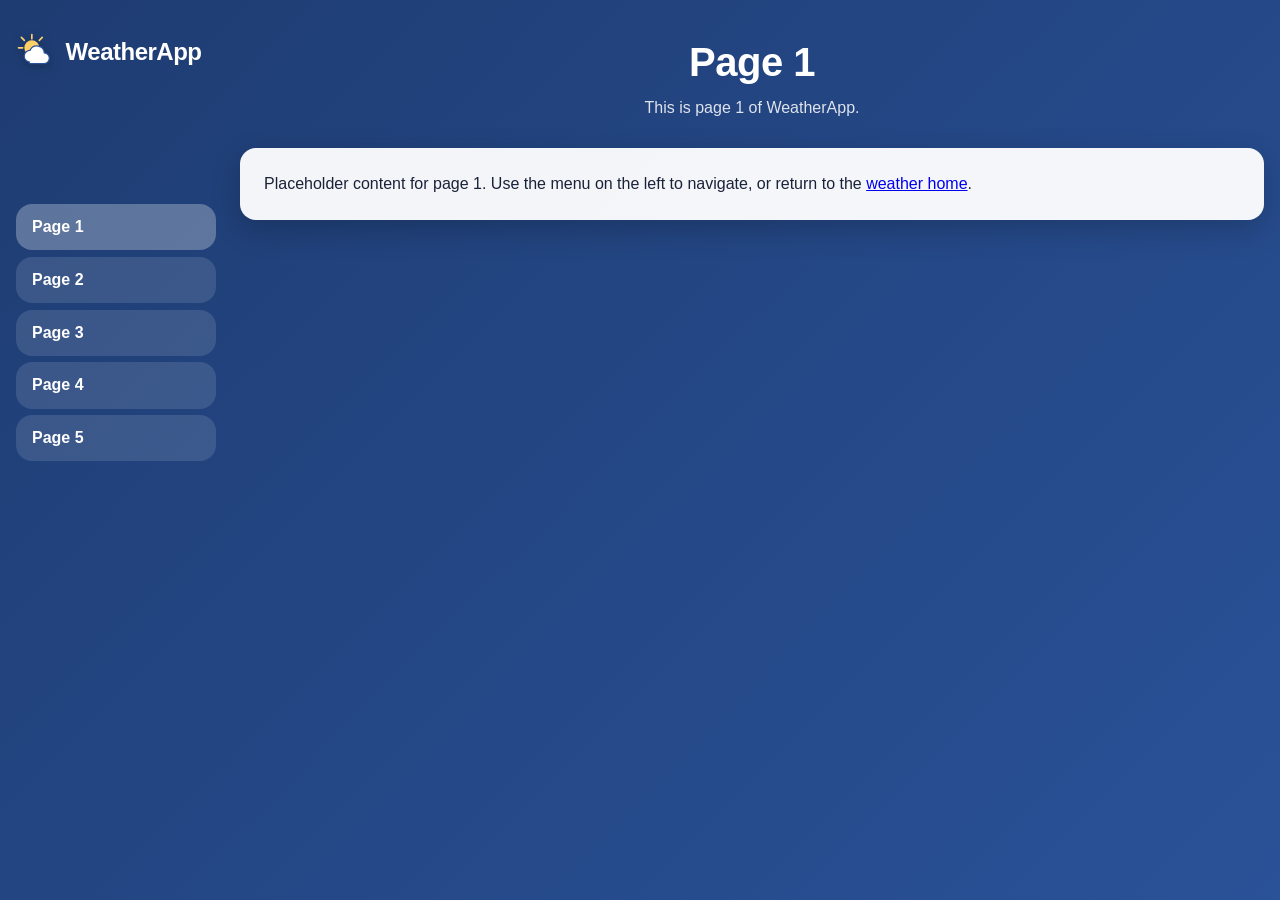
<file: page1.html>
<!DOCTYPE html>
<html lang="en">
<head>
  <meta charset="UTF-8" />
  <meta name="viewport" content="width=device-width, initial-scale=1.0" />
  <title>WeatherApp — Page 1</title>
  <link rel="stylesheet" href="styles.css" />
</head>
<body>
  <div class="layout">
    <aside class="sidebar">
      <a class="logo" href="index.html" aria-label="WeatherApp home">
        <svg class="logo__icon" viewBox="0 0 48 48" width="40" height="40" aria-hidden="true">
          <circle cx="19" cy="19" r="9" fill="#ffd166" />
          <g stroke="#ffd166" stroke-width="2" stroke-linecap="round">
            <line x1="19" y1="3" x2="19" y2="8" />
            <line x1="19" y1="30" x2="19" y2="35" />
            <line x1="3" y1="19" x2="8" y2="19" />
            <line x1="6.5" y1="6.5" x2="10" y2="10" />
            <line x1="28" y1="10" x2="31.5" y2="6.5" />
          </g>
          <path
            d="M16 36a7 7 0 0 1 .8-13.95A9 9 0 0 1 34 25a6.5 6.5 0 0 1-1 13H16z"
            fill="#fff"
            stroke="#2a5298"
            stroke-width="1.5"
          />
        </svg>
        <span class="logo__text">WeatherApp</span>
      </a>

      <nav class="menu" aria-label="Main menu">
        <ul class="menu__list">
          <li><a class="menu__link is-active" href="page1.html">Page 1</a></li>
          <li><a class="menu__link" href="page2.html">Page 2</a></li>
          <li><a class="menu__link" href="page3.html">Page 3</a></li>
          <li><a class="menu__link" href="page4.html">Page 4</a></li>
          <li><a class="menu__link" href="page5.html">Page 5</a></li>
        </ul>
      </nav>
    </aside>

    <main class="container">
      <header class="app-header">
        <h1>Page 1</h1>
        <p class="subtitle">This is page 1 of WeatherApp.</p>
      </header>

      <section class="current card">
        <p>Placeholder content for page 1. Use the menu on the left to navigate, or return to the <a href="index.html">weather home</a>.</p>
      </section>
    </main>
  </div>
</body>
</html>
</file>
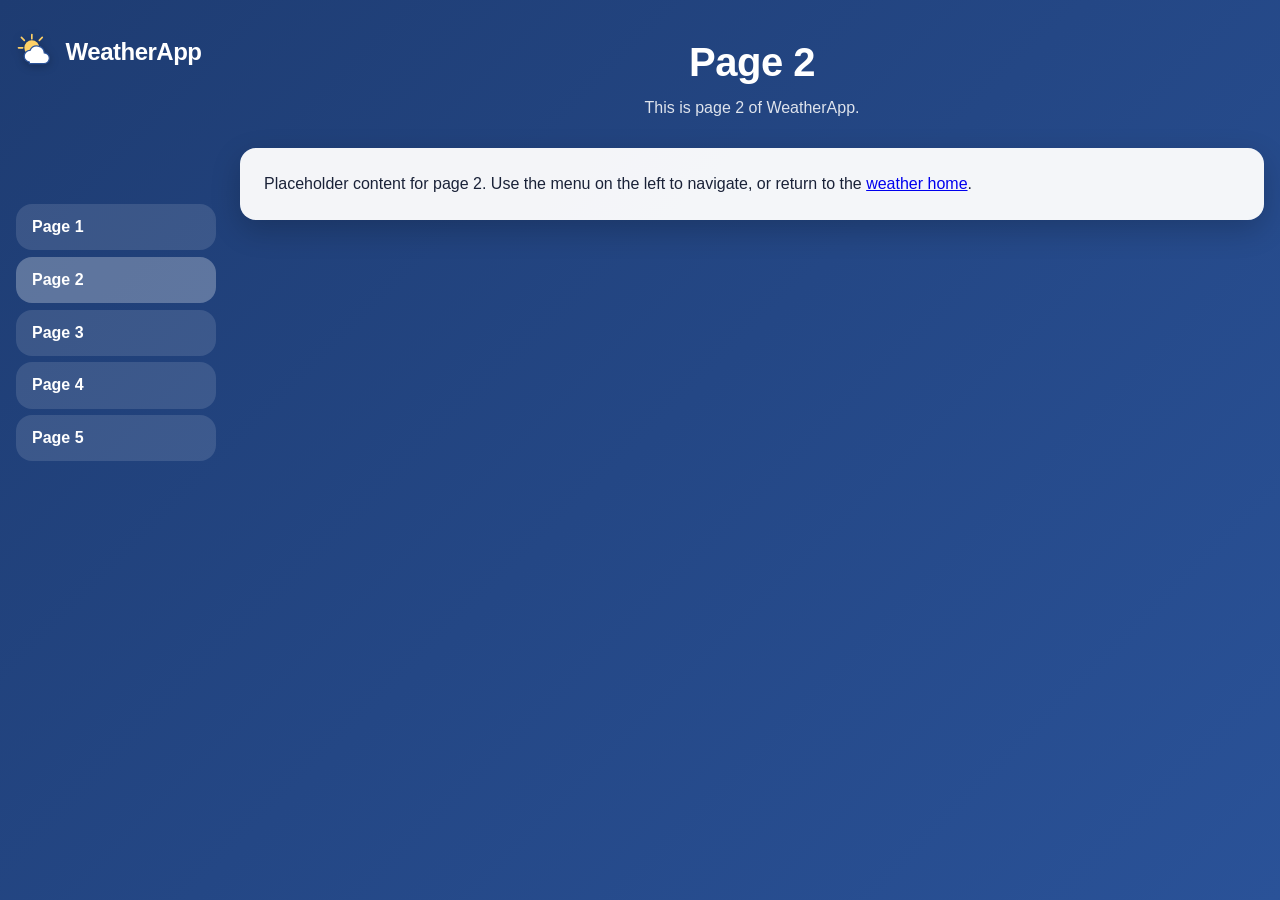
<file: page2.html>
<!DOCTYPE html>
<html lang="en">
<head>
  <meta charset="UTF-8" />
  <meta name="viewport" content="width=device-width, initial-scale=1.0" />
  <title>WeatherApp — Page 2</title>
  <link rel="stylesheet" href="styles.css" />
</head>
<body>
  <div class="layout">
    <aside class="sidebar">
      <a class="logo" href="index.html" aria-label="WeatherApp home">
        <svg class="logo__icon" viewBox="0 0 48 48" width="40" height="40" aria-hidden="true">
          <circle cx="19" cy="19" r="9" fill="#ffd166" />
          <g stroke="#ffd166" stroke-width="2" stroke-linecap="round">
            <line x1="19" y1="3" x2="19" y2="8" />
            <line x1="19" y1="30" x2="19" y2="35" />
            <line x1="3" y1="19" x2="8" y2="19" />
            <line x1="6.5" y1="6.5" x2="10" y2="10" />
            <line x1="28" y1="10" x2="31.5" y2="6.5" />
          </g>
          <path
            d="M16 36a7 7 0 0 1 .8-13.95A9 9 0 0 1 34 25a6.5 6.5 0 0 1-1 13H16z"
            fill="#fff"
            stroke="#2a5298"
            stroke-width="1.5"
          />
        </svg>
        <span class="logo__text">WeatherApp</span>
      </a>

      <nav class="menu" aria-label="Main menu">
        <ul class="menu__list">
          <li><a class="menu__link" href="page1.html">Page 1</a></li>
          <li><a class="menu__link is-active" href="page2.html">Page 2</a></li>
          <li><a class="menu__link" href="page3.html">Page 3</a></li>
          <li><a class="menu__link" href="page4.html">Page 4</a></li>
          <li><a class="menu__link" href="page5.html">Page 5</a></li>
        </ul>
      </nav>
    </aside>

    <main class="container">
      <header class="app-header">
        <h1>Page 2</h1>
        <p class="subtitle">This is page 2 of WeatherApp.</p>
      </header>

      <section class="current card">
        <p>Placeholder content for page 2. Use the menu on the left to navigate, or return to the <a href="index.html">weather home</a>.</p>
      </section>
    </main>
  </div>
</body>
</html>
</file>
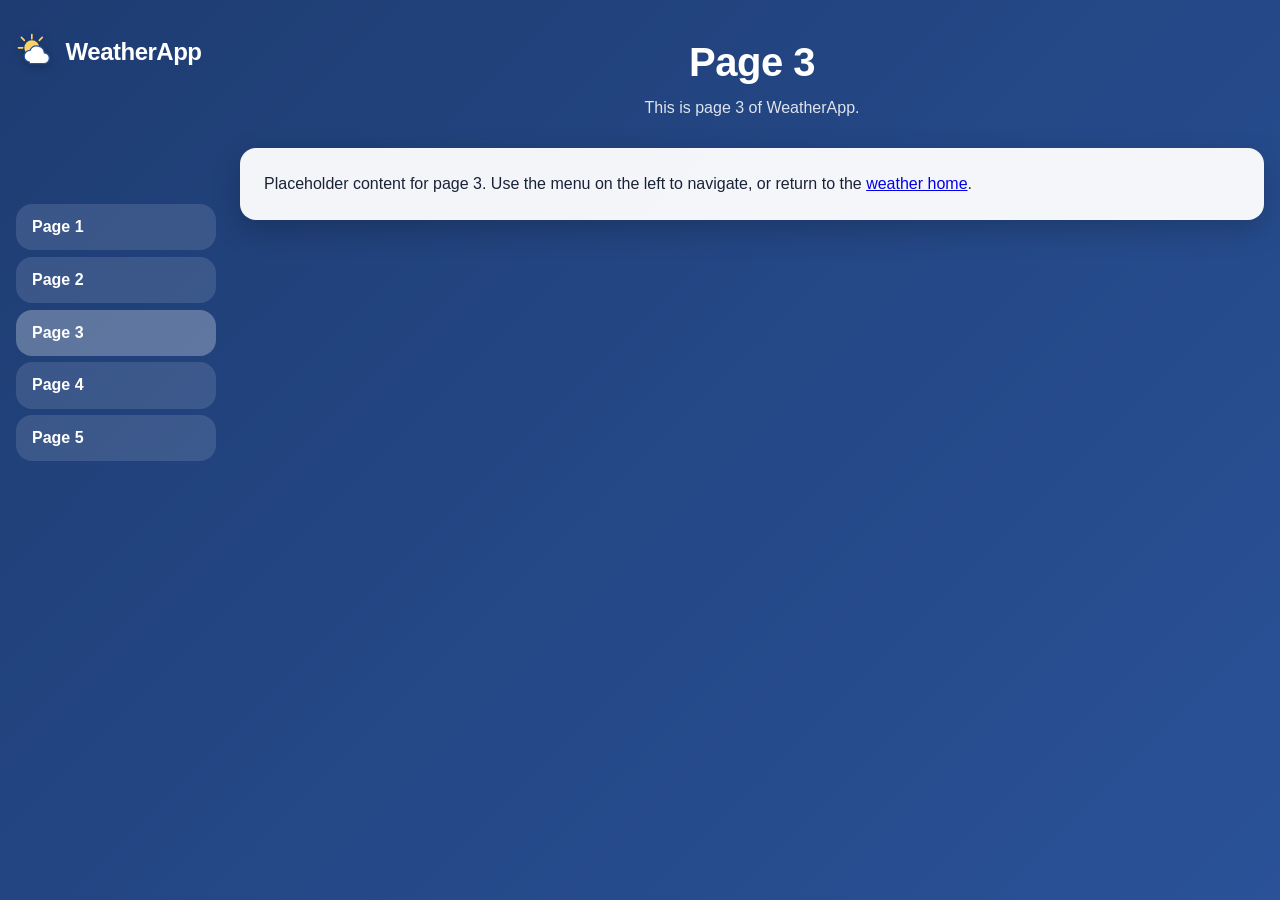
<file: page3.html>
<!DOCTYPE html>
<html lang="en">
<head>
  <meta charset="UTF-8" />
  <meta name="viewport" content="width=device-width, initial-scale=1.0" />
  <title>WeatherApp — Page 3</title>
  <link rel="stylesheet" href="styles.css" />
</head>
<body>
  <div class="layout">
    <aside class="sidebar">
      <a class="logo" href="index.html" aria-label="WeatherApp home">
        <svg class="logo__icon" viewBox="0 0 48 48" width="40" height="40" aria-hidden="true">
          <circle cx="19" cy="19" r="9" fill="#ffd166" />
          <g stroke="#ffd166" stroke-width="2" stroke-linecap="round">
            <line x1="19" y1="3" x2="19" y2="8" />
            <line x1="19" y1="30" x2="19" y2="35" />
            <line x1="3" y1="19" x2="8" y2="19" />
            <line x1="6.5" y1="6.5" x2="10" y2="10" />
            <line x1="28" y1="10" x2="31.5" y2="6.5" />
          </g>
          <path
            d="M16 36a7 7 0 0 1 .8-13.95A9 9 0 0 1 34 25a6.5 6.5 0 0 1-1 13H16z"
            fill="#fff"
            stroke="#2a5298"
            stroke-width="1.5"
          />
        </svg>
        <span class="logo__text">WeatherApp</span>
      </a>

      <nav class="menu" aria-label="Main menu">
        <ul class="menu__list">
          <li><a class="menu__link" href="page1.html">Page 1</a></li>
          <li><a class="menu__link" href="page2.html">Page 2</a></li>
          <li><a class="menu__link is-active" href="page3.html">Page 3</a></li>
          <li><a class="menu__link" href="page4.html">Page 4</a></li>
          <li><a class="menu__link" href="page5.html">Page 5</a></li>
        </ul>
      </nav>
    </aside>

    <main class="container">
      <header class="app-header">
        <h1>Page 3</h1>
        <p class="subtitle">This is page 3 of WeatherApp.</p>
      </header>

      <section class="current card">
        <p>Placeholder content for page 3. Use the menu on the left to navigate, or return to the <a href="index.html">weather home</a>.</p>
      </section>
    </main>
  </div>
</body>
</html>
</file>
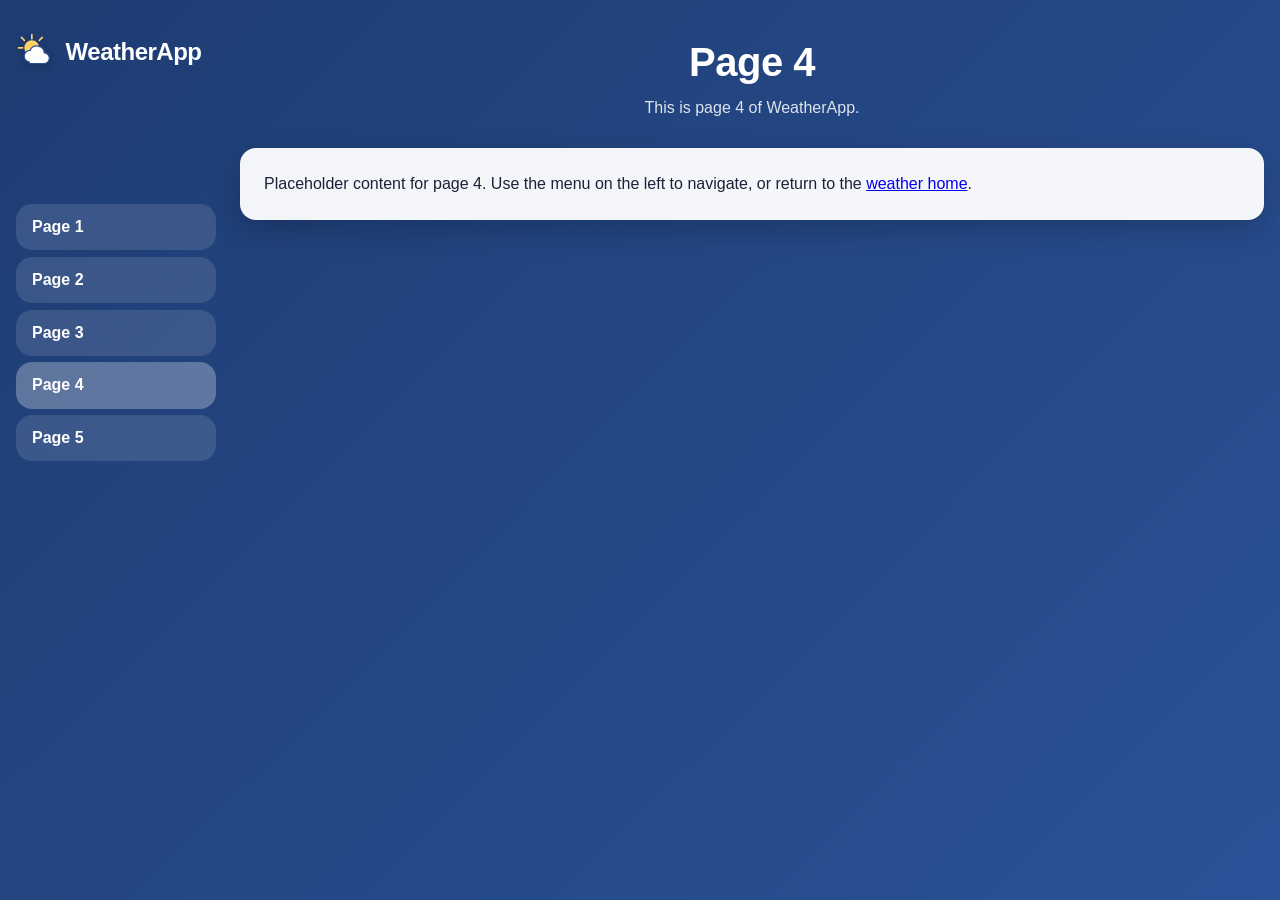
<file: page4.html>
<!DOCTYPE html>
<html lang="en">
<head>
  <meta charset="UTF-8" />
  <meta name="viewport" content="width=device-width, initial-scale=1.0" />
  <title>WeatherApp — Page 4</title>
  <link rel="stylesheet" href="styles.css" />
</head>
<body>
  <div class="layout">
    <aside class="sidebar">
      <a class="logo" href="index.html" aria-label="WeatherApp home">
        <svg class="logo__icon" viewBox="0 0 48 48" width="40" height="40" aria-hidden="true">
          <circle cx="19" cy="19" r="9" fill="#ffd166" />
          <g stroke="#ffd166" stroke-width="2" stroke-linecap="round">
            <line x1="19" y1="3" x2="19" y2="8" />
            <line x1="19" y1="30" x2="19" y2="35" />
            <line x1="3" y1="19" x2="8" y2="19" />
            <line x1="6.5" y1="6.5" x2="10" y2="10" />
            <line x1="28" y1="10" x2="31.5" y2="6.5" />
          </g>
          <path
            d="M16 36a7 7 0 0 1 .8-13.95A9 9 0 0 1 34 25a6.5 6.5 0 0 1-1 13H16z"
            fill="#fff"
            stroke="#2a5298"
            stroke-width="1.5"
          />
        </svg>
        <span class="logo__text">WeatherApp</span>
      </a>

      <nav class="menu" aria-label="Main menu">
        <ul class="menu__list">
          <li><a class="menu__link" href="page1.html">Page 1</a></li>
          <li><a class="menu__link" href="page2.html">Page 2</a></li>
          <li><a class="menu__link" href="page3.html">Page 3</a></li>
          <li><a class="menu__link is-active" href="page4.html">Page 4</a></li>
          <li><a class="menu__link" href="page5.html">Page 5</a></li>
        </ul>
      </nav>
    </aside>

    <main class="container">
      <header class="app-header">
        <h1>Page 4</h1>
        <p class="subtitle">This is page 4 of WeatherApp.</p>
      </header>

      <section class="current card">
        <p>Placeholder content for page 4. Use the menu on the left to navigate, or return to the <a href="index.html">weather home</a>.</p>
      </section>
    </main>
  </div>
</body>
</html>
</file>
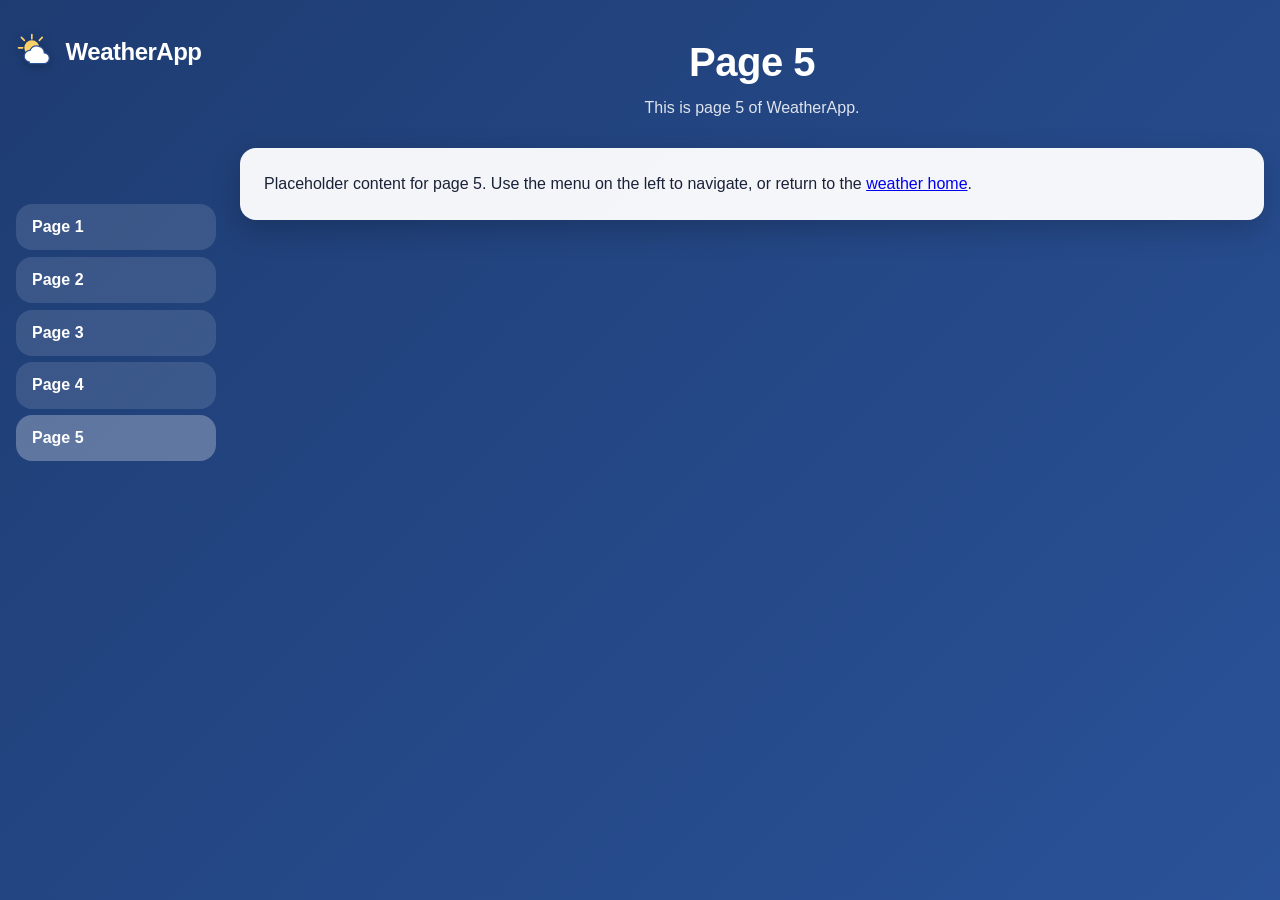
<file: page5.html>
<!DOCTYPE html>
<html lang="en">
<head>
  <meta charset="UTF-8" />
  <meta name="viewport" content="width=device-width, initial-scale=1.0" />
  <title>WeatherApp — Page 5</title>
  <link rel="stylesheet" href="styles.css" />
</head>
<body>
  <div class="layout">
    <aside class="sidebar">
      <a class="logo" href="index.html" aria-label="WeatherApp home">
        <svg class="logo__icon" viewBox="0 0 48 48" width="40" height="40" aria-hidden="true">
          <circle cx="19" cy="19" r="9" fill="#ffd166" />
          <g stroke="#ffd166" stroke-width="2" stroke-linecap="round">
            <line x1="19" y1="3" x2="19" y2="8" />
            <line x1="19" y1="30" x2="19" y2="35" />
            <line x1="3" y1="19" x2="8" y2="19" />
            <line x1="6.5" y1="6.5" x2="10" y2="10" />
            <line x1="28" y1="10" x2="31.5" y2="6.5" />
          </g>
          <path
            d="M16 36a7 7 0 0 1 .8-13.95A9 9 0 0 1 34 25a6.5 6.5 0 0 1-1 13H16z"
            fill="#fff"
            stroke="#2a5298"
            stroke-width="1.5"
          />
        </svg>
        <span class="logo__text">WeatherApp</span>
      </a>

      <nav class="menu" aria-label="Main menu">
        <ul class="menu__list">
          <li><a class="menu__link" href="page1.html">Page 1</a></li>
          <li><a class="menu__link" href="page2.html">Page 2</a></li>
          <li><a class="menu__link" href="page3.html">Page 3</a></li>
          <li><a class="menu__link" href="page4.html">Page 4</a></li>
          <li><a class="menu__link is-active" href="page5.html">Page 5</a></li>
        </ul>
      </nav>
    </aside>

    <main class="container">
      <header class="app-header">
        <h1>Page 5</h1>
        <p class="subtitle">This is page 5 of WeatherApp.</p>
      </header>

      <section class="current card">
        <p>Placeholder content for page 5. Use the menu on the left to navigate, or return to the <a href="index.html">weather home</a>.</p>
      </section>
    </main>
  </div>
</body>
</html>
</file>
<file: styles.css>
:root {
  --bg-start: #1e3c72;
  --bg-end: #2a5298;
  --card-bg: rgba(255, 255, 255, 0.95);
  --text: #1a2238;
  --text-muted: #5a6378;
  --accent: #2a5298;
  --accent-hover: #1e3c72;
  --error: #c0392b;
  --radius: 16px;
  --shadow: 0 10px 30px rgba(0, 0, 0, 0.2);
}

* {
  box-sizing: border-box;
  margin: 0;
  padding: 0;
}

body {
  font-family: -apple-system, BlinkMacSystemFont, "Segoe UI", Roboto, Helvetica, Arial, sans-serif;
  color: var(--text);
  background: linear-gradient(135deg, var(--bg-start), var(--bg-end));
  min-height: 100vh;
  padding: 2rem 1rem;
  line-height: 1.5;
}

/* Layout: left sidebar + main content + right rail */
.layout {
  display: flex;
  align-items: flex-start;
  gap: 1.5rem;
  max-width: 1280px;
  margin: 0 auto;
}

.container {
  flex: 1 1 auto;
  min-width: 0;
}

/* Left sidebar */
.sidebar {
  flex: 0 0 200px;
  position: sticky;
  top: 2rem;
  display: flex;
  flex-direction: column;
  gap: 1.25rem;
}

/* Right rail */
.right-rail {
  flex: 0 0 220px;
  position: sticky;
  top: 2rem;
  padding-top: 11rem;
  display: flex;
  flex-direction: column;
  gap: 1rem;
}

/* Logo */
.logo {
  display: flex;
  align-items: center;
  gap: 0.6rem;
  text-decoration: none;
  color: #fff;
}

.logo__icon {
  flex: 0 0 auto;
  filter: drop-shadow(0 2px 4px rgba(0, 0, 0, 0.25));
}

.logo__text {
  font-size: 1.5rem;
  font-weight: 700;
  letter-spacing: -0.5px;
}

/* Menu */
.menu {
  margin-top: 7rem;
}

.menu__list {
  list-style: none;
  display: flex;
  flex-direction: column;
  gap: 0.4rem;
}

.menu__link {
  display: block;
  padding: 0.7rem 1rem;
  border-radius: var(--radius);
  background: rgba(255, 255, 255, 0.12);
  color: #fff;
  text-decoration: none;
  font-weight: 600;
  transition: background 0.15s ease;
}

.menu__link:hover,
.menu__link.is-active {
  background: rgba(255, 255, 255, 0.28);
}

/* Rates widget */
.rates {
  padding: 1.25rem;
}

/* Stocks widget */
.stocks {
  padding: 1.25rem;
}

.stocks__title {
  font-size: 1.1rem;
  margin-bottom: 0.85rem;
}

.stocks__list {
  list-style: none;
  display: flex;
  flex-direction: column;
  gap: 0.65rem;
}

.stocks__updated {
  margin-top: 0.9rem;
  font-size: 0.7rem;
  color: var(--text-muted);
  text-align: right;
  min-height: 0.9rem;
}

.stock__price--private {
  font-size: 0.78rem;
  color: var(--text-muted);
  font-style: italic;
  font-weight: 600;
}

.rates__title {
  font-size: 1.1rem;
  margin-bottom: 0.85rem;
}

.rates__list {
  list-style: none;
  display: flex;
  flex-direction: column;
  gap: 0.65rem;
}

.rate {
  display: flex;
  justify-content: space-between;
  align-items: baseline;
  gap: 0.5rem;
  padding-bottom: 0.65rem;
  border-bottom: 1px solid rgba(0, 0, 0, 0.08);
}

.rate:last-child {
  border-bottom: none;
  padding-bottom: 0;
}

.rate__pair {
  font-weight: 600;
  font-size: 0.9rem;
  color: var(--text-muted);
}

.rate__price {
  font-weight: 700;
  font-variant-numeric: tabular-nums;
}

.rate__price--na {
  color: var(--text-muted);
  font-weight: 600;
}

.rates__updated {
  margin-top: 0.9rem;
  font-size: 0.7rem;
  color: var(--text-muted);
  text-align: right;
  min-height: 0.9rem;
}

@media (max-width: 1024px) {
  .right-rail {
    position: static;
    flex: 1 1 100%;
    order: 3;
  }
}

@media (max-width: 860px) {
  .layout {
    flex-direction: column;
    max-width: 760px;
  }
  .sidebar {
    position: static;
    width: 100%;
    flex-basis: auto;
  }
  .menu {
    margin-top: 0;
  }
  .right-rail {
    width: 100%;
    flex-basis: auto;
    padding-top: 0;
  }
}

.app-header {
  text-align: center;
  color: #fff;
  margin-bottom: 1.75rem;
}

.app-header h1 {
  font-size: 2.5rem;
  font-weight: 700;
  letter-spacing: -0.5px;
}

.subtitle {
  color: rgba(255, 255, 255, 0.85);
  margin-top: 0.25rem;
}

/* Country / city selectors */
.selector {
  display: flex;
  gap: 0.75rem;
  margin-bottom: 1.25rem;
}

.selector__field {
  flex: 1;
  display: flex;
  flex-direction: column;
  gap: 0.35rem;
}

.selector__label {
  font-size: 0.8rem;
  text-transform: uppercase;
  letter-spacing: 0.5px;
  color: rgba(255, 255, 255, 0.85);
  font-weight: 600;
}

.selector__input {
  padding: 0.85rem 1.1rem;
  border: none;
  border-radius: var(--radius);
  font-size: 1rem;
  background: #fff;
  color: var(--text);
  outline: none;
  box-shadow: var(--shadow);
  cursor: pointer;
}

.selector__input:focus {
  box-shadow: 0 0 0 3px rgba(255, 255, 255, 0.5), var(--shadow);
}

.selector__input:disabled {
  opacity: 0.6;
  cursor: not-allowed;
}

@media (max-width: 480px) {
  .selector {
    flex-direction: column;
  }
}

/* Status / errors */
.status {
  text-align: center;
  color: #fff;
  min-height: 1.5rem;
  margin-bottom: 1rem;
}

.status--error {
  color: #ffd5cf;
  font-weight: 600;
}

/* Cards */
.card {
  background: var(--card-bg);
  border-radius: var(--radius);
  box-shadow: var(--shadow);
  padding: 1.5rem;
}

/* Current weather */
.current {
  margin-bottom: 1.5rem;
}

.current__main {
  display: flex;
  align-items: center;
  gap: 1.25rem;
}

.current__icon {
  font-size: 4.5rem;
  line-height: 1;
}

.current__temp {
  display: flex;
  flex-direction: column;
}

.current__temp-value {
  font-size: 3rem;
  font-weight: 700;
  line-height: 1.1;
}

.current__place {
  font-size: 1.1rem;
  font-weight: 600;
  color: var(--text);
}

.current__desc {
  color: var(--text-muted);
}

.current__details {
  list-style: none;
  display: flex;
  gap: 2.5rem;
  margin-top: 1.25rem;
  padding-top: 1.25rem;
  border-top: 1px solid rgba(0, 0, 0, 0.08);
}

.current__details li {
  display: flex;
  flex-direction: column;
}

.detail-label {
  font-size: 0.8rem;
  text-transform: uppercase;
  letter-spacing: 0.5px;
  color: var(--text-muted);
}

.detail-value {
  font-size: 1.25rem;
  font-weight: 600;
}

/* Forecast */
.forecast__title {
  color: #fff;
  margin-bottom: 0.9rem;
  font-size: 1.25rem;
}

.forecast__grid {
  display: grid;
  grid-template-columns: repeat(auto-fit, minmax(95px, 1fr));
  gap: 0.75rem;
}

.day-card {
  background: var(--card-bg);
  border-radius: 12px;
  box-shadow: var(--shadow);
  padding: 0.9rem 0.5rem;
  text-align: center;
}

.day-card__name {
  font-weight: 600;
  font-size: 0.95rem;
}

.day-card__date {
  font-size: 0.75rem;
  color: var(--text-muted);
  margin-bottom: 0.4rem;
}

.day-card__icon {
  font-size: 2rem;
  line-height: 1;
  margin: 0.2rem 0;
}

.day-card__temps {
  margin-top: 0.4rem;
  font-size: 0.9rem;
}

.day-card__high {
  font-weight: 700;
}

.day-card__low {
  color: var(--text-muted);
  margin-left: 0.35rem;
}

/* Map */
.map-section {
  margin-bottom: 1.5rem;
}

.map-section__title {
  color: #fff;
  margin-bottom: 0.9rem;
  font-size: 1.25rem;
}

.map {
  height: 320px;
  border-radius: var(--radius);
  box-shadow: var(--shadow);
  overflow: hidden;
  z-index: 0;
}

/* Advertisement */
.ad {
  margin-top: 1.5rem;
  padding: 1rem;
  background: rgba(255, 255, 255, 0.12);
  border: 1px dashed rgba(255, 255, 255, 0.35);
  border-radius: var(--radius);
  text-align: center;
  min-height: 90px;
}

.ad__label {
  display: block;
  font-size: 0.7rem;
  text-transform: uppercase;
  letter-spacing: 1px;
  color: rgba(255, 255, 255, 0.7);
  margin-bottom: 0.5rem;
}

.ad .adsbygoogle {
  display: block;
  min-height: 50px;
}

@media (max-width: 480px) {
  .app-header h1 {
    font-size: 2rem;
  }
  .current__main {
    flex-direction: column;
    text-align: center;
  }
  .current__details {
    justify-content: center;
  }
}
</file>
